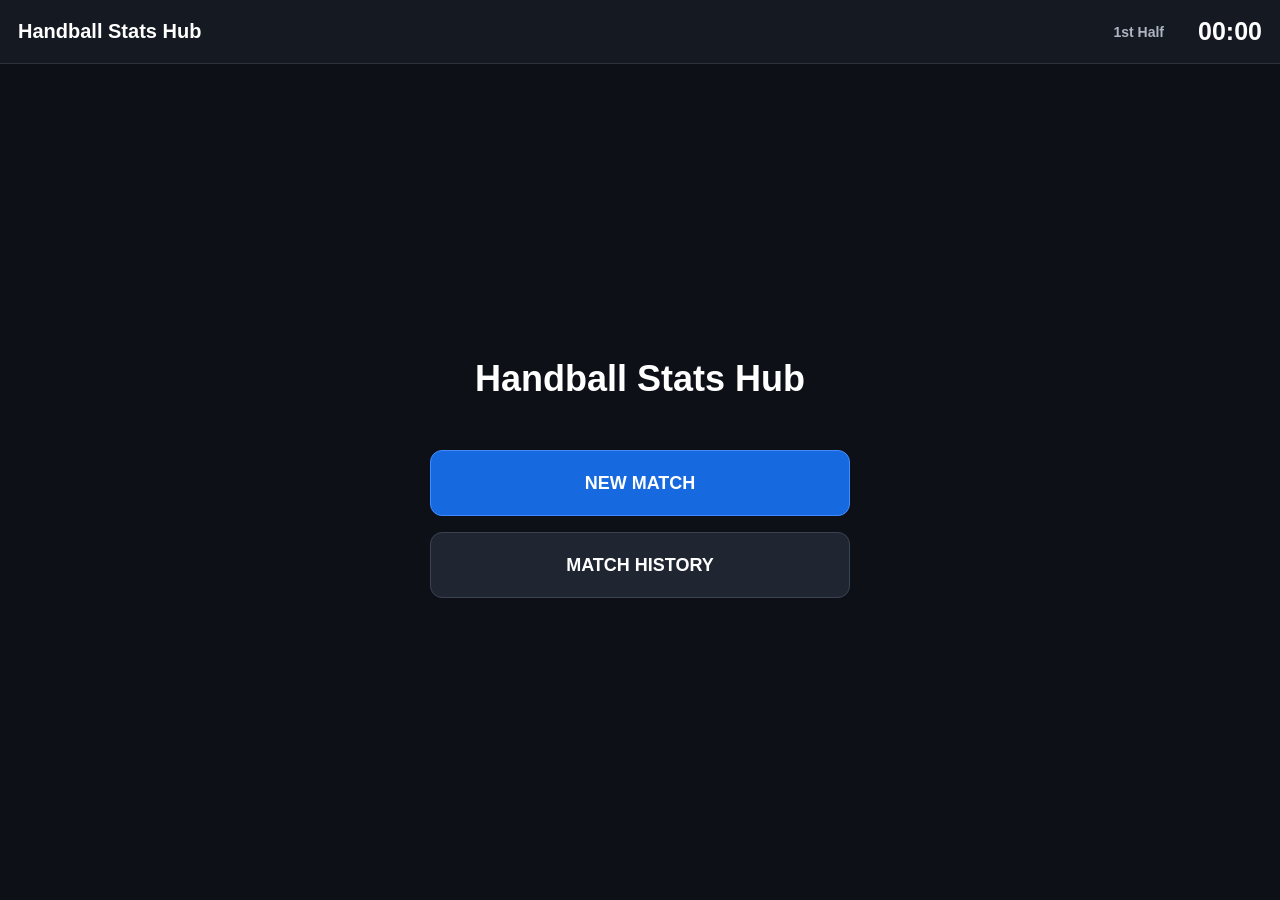
<file: Index.html>
<!DOCTYPE html>
<html lang="ja">
<head>
  <meta charset="UTF-8">
  <meta
    name="viewport"
    content="width=device-width, initial-scale=1.0, viewport-fit=cover"
  >
  <title>Handball Stats Hub</title>
  <link rel="stylesheet" href="style.css">
</head>

<body>

<div id="app">

  <!-- =========================
       GLOBAL HEADER
  ========================== -->

  <header id="appHeader">
    <h1>Handball Stats Hub</h1>

    <div class="match-info">
      <span id="half">1st Half</span>
      <span id="timer">00:00</span>
    </div>
  </header>


  <main>

    <!-- =========================
         HOME
    ========================== -->

    <section id="homeScreen" class="screen">

      <h1>Handball Stats Hub</h1>

      <button id="newMatchButton">
        NEW MATCH
      </button>

      <button id="matchHistoryButton">
        MATCH HISTORY
      </button>

    </section>


    <!-- =========================
         MATCH SETUP
    ========================== -->

    <section
      id="matchSetup"
      class="match-setup screen"
      hidden
    >

      <button
        id="noMatchStartedButton"
        type="button"
      >
        ← NO MATCH STARTED
      </button>

      <h2>MATCH INFORMATION</h2>

      <div class="match-fields">

        <label>
          DATE
          <input
            id="matchDate"
            type="date"
          >
        </label>

        <label>
          MY TEAM
          <input
            id="myTeamName"
            type="text"
            placeholder="Team name"
          >
        </label>

        <label>
          OPPONENT
          <input
            id="opponentName"
            type="text"
            placeholder="Opponent name"
          >
        </label>

      </div>

      <button
        id="startMatch"
        class="start-match-button"
      >
        START MATCH
      </button>

    </section>


    <!-- =========================
         GAME SCREEN
    ========================== -->

    <section
      id="gameScreen"
      class="screen"
      hidden
    >

      <!-- TOP CONTROL BAR -->

      <div class="game-topbar">

        <div class="teams">

          <button
            id="myTeam"
            class="team active"
          >
            MY TEAM
          </button>

          <button
            id="opponent"
            class="team"
          >
            OPPONENT
          </button>

        </div>


        <div class="game-clock">

          <button data-time="-10">
            −10s
          </button>

          <button data-time="-1">
            −1s
          </button>

          <button id="timerToggle">
            START
          </button>

          <button data-time="1">
            +1s
          </button>

          <button data-time="10">
            +10s
          </button>

        </div>

      </div>


      <!-- MAIN RECORDING AREA -->

      <div class="recording-grid">


        <!-- POSITION -->

        <section class="record-panel position-panel">

          <h2>POSITION</h2>

          <div class="positions">

            <button
              class="player-position"
              data-position="LW"
            >
              <span class="position-name">LW</span>

              <input
                class="jersey-number"
                type="number"
                value="7"
                min="0"
                max="99"
              >
            </button>


            <button
              class="player-position"
              data-position="PV"
            >
              <span class="position-name">PV</span>

              <input
                class="jersey-number"
                type="number"
                value="5"
                min="0"
                max="99"
              >
            </button>


            <button
              class="player-position"
              data-position="RW"
            >
              <span class="position-name">RW</span>

              <input
                class="jersey-number"
                type="number"
                value="11"
                min="0"
                max="99"
              >
            </button>


            <button
              class="player-position"
              data-position="LB"
            >
              <span class="position-name">LB</span>

              <input
                class="jersey-number"
                type="number"
                value="6"
                min="0"
                max="99"
              >
            </button>


            <button
              class="player-position"
              data-position="CB"
            >
              <span class="position-name">CB</span>

              <input
                class="jersey-number"
                type="number"
                value="3"
                min="0"
                max="99"
              >
            </button>


            <button
              class="player-position"
              data-position="RB"
            >
              <span class="position-name">RB</span>

              <input
                class="jersey-number"
                type="number"
                value="8"
                min="0"
                max="99"
              >
            </button>


            <button
              class="player-position goalkeeper-position"
              data-position="GK"
            >
              <span class="position-name">GK</span>

              <input
                class="jersey-number"
                type="number"
                value="1"
                min="0"
                max="99"
              >
            </button>

          </div>


          <!-- GK / EXTRA PLAYER -->

          <div
            id="goalkeeperSelector"
            class="goalkeeper-selector"
          >

            <div class="section-title">
              GK / EXTRA PLAYER
            </div>

            <div class="goalkeeper-row">

              <label for="goalkeeperNumber">
                #
              </label>

              <input
                id="goalkeeperNumber"
                type="number"
                inputmode="numeric"
                min="1"
                max="99"
                placeholder="1"
              >

            </div>

          </div>

        </section>


        <!-- SHOT COURSE -->

        <section class="record-panel course-panel">

          <h2>SHOT COURSE</h2>

          <div
            class="goal-grid"
            id="goalGrid"
          >

            <button data-course="LT">LT</button>
            <button data-course="CT">CT</button>
            <button data-course="RT">RT</button>

            <button data-course="LM">LM</button>
            <button data-course="CM">CM</button>
            <button data-course="RM">RM</button>

            <button data-course="LB">LB</button>
            <button data-course="CB">CB</button>
            <button data-course="RB">RB</button>

          </div>

        </section>


        <!-- SHOT TYPE -->

        <section class="record-panel type-panel">

          <h2>SHOT TYPE</h2>

          <div class="shot-types">

            <button>
              Normal
            </button>

            <button>
              Fast Break
            </button>

            <button>
              7m
            </button>

          </div>

        </section>


        <!-- RESULT -->

        <section class="record-panel result-panel">

          <h2>RESULT</h2>

          <div class="results">

            <button data-result="GOAL">
              GOAL
            </button>

            <button data-result="SAVED">
              SAVED
            </button>

            <button data-result="MISS">
              MISS
            </button>

            <button data-result="BLOCK">
              BLOCK
            </button>

          </div>

        </section>

      </div>


      <!-- BOTTOM ACTION BAR -->

      <div class="game-bottom-bar">


        <!-- OTHER -->

        <div class="popup-control">

          <button
            id="otherToggle"
            class="small-action-button"
            type="button"
          >
            OTHER
          </button>

          <div
            id="otherPanel"
            class="floating-panel"
            hidden
          >

            <div class="events">

              <button data-event="TURNOVER">
                TURNOVER
              </button>

              <button data-event="PENALTY">
                PENALTY
              </button>

              <button data-event="TIMEOUT">
                TIMEOUT
              </button>

            </div>

          </div>

        </div>


        <!-- HISTORY -->

        <div class="popup-control">

          <button
            id="historyToggle"
            class="small-action-button"
            type="button"
          >
            HISTORY
          </button>

          <div
            id="historyPanel"
            class="floating-panel history-popup"
            hidden
          >

            <div class="history-header">

              <h2>
                EVENT HISTORY
              </h2>

              <button id="undo">
                UNDO
              </button>

            </div>

            <div id="history"></div>

          </div>

        </div>


        <!-- SMALL CONTROLS -->

        <button
          id="undoQuick"
          class="small-action-button"
          type="button"
        >
          UNDO
        </button>

        <button
          id="halfToggle"
          class="small-action-button"
        >
          CHANGE HALF
        </button>


        <!-- SAVE -->

        <button
          id="saveEvent"
          class="save-event-button"
        >
          SAVE EVENT
        </button>


        <!-- END MATCH -->

        <button
          id="endMatchButton"
          class="end-match-button"
        >
          END &amp; SAVE MATCH
        </button>

      </div>

    </section>


    <!-- =========================
         MATCH HISTORY
    ========================== -->

    <section
      id="matchHistoryScreen"
      class="screen"
      hidden
    >

      <h2>MATCH HISTORY</h2>

      <button id="backToHomeFromHistory">
        ← BACK
      </button>

      <div id="matchHistoryList"></div>

    </section>


    <!-- =========================
         ANALYSIS
    ========================== -->

    <section
      id="analysisScreen"
      class="screen"
      hidden
    >

      <div class="analysis-header">

        <button id="backToHistory">
          ← MATCH HISTORY
        </button>

        <div id="analysisMatchInfo">
          MATCH ANALYSIS
        </div>

      </div>


      <div class="analysis-tabs">

        <button
          class="analysis-tab active"
          data-analysis-tab="overview"
        >
          OVERVIEW
        </button>

        <button
          class="analysis-tab"
          data-analysis-tab="players"
        >
          PLAYERS
        </button>

        <button
          class="analysis-tab"
          data-analysis-tab="goalkeepers"
        >
          GK
        </button>

        <button
          class="analysis-tab"
          data-analysis-tab="team"
        >
          TEAM
        </button>

        <button
          class="analysis-tab"
          data-analysis-tab="shotmap"
        >
          SHOT MAP
        </button>

      </div>


      <div
        id="analysisOverview"
        class="analysis-panel"
      >

        <h2>OVERVIEW</h2>

        <div id="overviewContent"></div>

      </div>


      <div
        id="analysisPlayers"
        class="analysis-panel"
        hidden
      >

        <h2>COURT PLAYERS</h2>

        <div id="playersList"></div>

      </div>


      <div
        id="analysisGoalkeepers"
        class="analysis-panel"
        hidden
      >

        <h2>GOALKEEPERS</h2>

        <div id="goalkeepersList"></div>

      </div>


      <div
        id="analysisTeam"
        class="analysis-panel"
        hidden
      >

        <h2>TEAM DETAIL</h2>

        <div id="teamAnalysisContent"></div>

      </div>


      <div
        id="analysisShotmap"
        class="analysis-panel"
        hidden
      >

        <h2>SHOT MAP</h2>

        <div id="shotMapContent"></div>

      </div>

    </section>

  </main>

</div>

<script src="script.js"></script>

</body>
</html>
</file>
<file: style.css>
/* ========================================
   BASE
======================================== */

* {
  box-sizing: border-box;
}

html,
body {
  margin: 0;
  min-height: 100%;
  background: #0d1016;
  color: #ffffff;
  font-family: Arial, Helvetica, sans-serif;
}

body {
  min-height: 100vh;
}

button,
input {
  font: inherit;
}

button {
  cursor: pointer;
  touch-action: manipulation;
  -webkit-tap-highlight-color: transparent;
}

button:active {
  transform: scale(0.98);
}

[hidden] {
  display: none !important;
}

#app {
  min-height: 100vh;
  background: #0d1016;
}


/* ========================================
   GLOBAL HEADER
======================================== */

#appHeader {
  position: sticky;
  top: 0;
  z-index: 20;

  display: flex;
  justify-content: space-between;
  align-items: center;

  min-height: 64px;
  padding: 10px 18px;

  background: #151922;
  border-bottom: 1px solid #2b303b;
}

#appHeader h1 {
  margin: 0;
  font-size: 20px;
  white-space: nowrap;
}

.match-info {
  display: flex;
  align-items: center;
  gap: 16px;
  font-weight: 800;
}

#half {
  color: #aeb5c2;
  font-size: 14px;
}

#timer {
  min-width: 82px;
  font-size: 25px;
  text-align: right;
  font-variant-numeric: tabular-nums;
}


/* ========================================
   GENERAL
======================================== */

main {
  width: 100%;
  margin: 0 auto;
  padding: 14px;
}

.screen {
  width: 100%;
}

h1,
h2 {
  margin-top: 0;
}

h2 {
  margin: 0 0 10px;
  color: #9ba3b3;
  font-size: 12px;
  font-weight: 800;
  letter-spacing: 1.3px;
}


/* ========================================
   HOME
======================================== */

#homeScreen {
  min-height: calc(100vh - 92px);

  display: flex;
  flex-direction: column;
  justify-content: center;
  align-items: center;

  text-align: center;
}

#homeScreen h1 {
  margin: 0 0 42px;
  font-size: 36px;
}

#homeScreen button {
  width: min(420px, 90%);
  min-height: 66px;

  margin: 8px 0;

  border-radius: 12px;

  color: #ffffff;

  font-size: 18px;
  font-weight: 800;
}

#newMatchButton {
  border: 1px solid #438cff;
  background: #1769e0;
}

#matchHistoryButton {
  border: 1px solid #3b4252;
  background: #202631;
}


/* ========================================
   MATCH SETUP
======================================== */

#matchSetup {
  max-width: 520px;

  margin: 30px auto;
  padding: 24px;

  background: #151922;
  border: 1px solid #2b303b;
  border-radius: 16px;
}

#matchSetup h2 {
  margin: 10px 0 24px;
  font-size: 17px;
}

#noMatchStartedButton {
  padding: 9px 14px;

  border: 1px solid #353c49;
  border-radius: 8px;

  background: #202631;
  color: #ffffff;

  font-size: 13px;
  font-weight: 700;
}

.match-fields {
  display: flex;
  flex-direction: column;
  gap: 16px;
}

.match-fields label {
  display: flex;
  flex-direction: column;
  gap: 7px;

  color: #aeb5c2;

  font-size: 13px;
  font-weight: 800;
}

.match-fields input {
  width: 100%;

  padding: 13px 14px;

  border: 1px solid #353c49;
  border-radius: 9px;

  outline: none;

  background: #202631;
  color: #ffffff;
}

.match-fields input:focus {
  border-color: #438cff;
}

#startMatch {
  width: 100%;

  margin-top: 22px;
  padding: 15px;

  border: 1px solid #438cff;
  border-radius: 10px;

  background: #1769e0;
  color: #ffffff;

  font-weight: 800;
}


/* ========================================
   GAME SCREEN
======================================== */

#gameScreen {
  max-width: 1400px;
  margin: 0 auto;
}


/* ========================================
   TOP BAR
======================================== */

.game-topbar {
  display: grid;
  grid-template-columns: minmax(260px, 1.15fr) minmax(420px, 1fr);
  gap: 10px;

  margin-bottom: 10px;
}

.teams,
.game-clock {
  padding: 8px;

  background: #151922;
  border: 1px solid #292f3a;
  border-radius: 10px;
}

.teams {
  display: grid;
  grid-template-columns: 1fr 1fr;
  gap: 7px;
}

.game-clock {
  display: grid;
  grid-template-columns: 0.8fr 0.8fr 1.35fr 0.8fr 0.8fr;
  gap: 6px;
}

.team,
.game-clock button {
  min-height: 42px;

  padding: 7px 9px;

  border: 1px solid #353c49;
  border-radius: 7px;

  background: #202631;
  color: #ffffff;

  font-size: 13px;
  font-weight: 800;
}

.team.active {
  background: #1769e0;
  border-color: #438cff;
}

#timerToggle {
  background: #1769e0;
  border-color: #438cff;
}


/* ========================================
   MAIN RECORDING GRID
======================================== */

.recording-grid {
  display: grid;

  grid-template-columns:
    minmax(240px, 1.15fr)
    minmax(260px, 1.25fr)
    minmax(145px, 0.72fr)
    minmax(145px, 0.72fr);

  gap: 10px;

  align-items: stretch;
}

.record-panel {
  min-width: 0;

  margin: 0;
  padding: 12px;

  background: #151922;
  border: 1px solid #292f3a;
  border-radius: 10px;
}


/* ========================================
   POSITION
======================================== */

.positions{
    display:grid;
    grid-template-columns:repeat(3,1fr);
    gap:6px;
}

.player-position {
  display: flex;
  justify-content: center;
  align-items: center;
  gap: 3px;

  min-width: 0;
  min-height: 48px;

  padding: 6px;

  border: 1px solid #353c49;
  border-radius: 7px;

  background: #202631;
  color: #ffffff;

  font-size: 14px;
  font-weight: 800;
}

.player-position.selected,
.player-position.active {
  background: #1769e0;
  border-color: #438cff;
}



/* ========================================
   GK / EXTRA PLAYER
======================================== */

#goalkeeperSelector {
  margin-top: 8px;
  padding: 8px 10px;

  background: #10141c;
  border: 1px solid #292f3a;
  border-radius: 8px;
}

#goalkeeperSelector .section-title {
  margin-bottom: 6px;

  color: #9ba3b3;

  font-size: 10px;
  font-weight: 800;
  letter-spacing: 0.8px;
}

.goalkeeper-row {
  display: flex;
  align-items: center;
  gap: 7px;
}

.goalkeeper-row label {
  color: #9ba3b3;
  font-size: 12px;
  font-weight: 800;
}

#goalkeeperNumber {
  width: 58px;
  min-height: 34px;

  padding: 5px;

  border: 1px solid #353c49;
  border-radius: 6px;

  outline: none;

  background: #202631;
  color: #ffffff;

  font-weight: 800;
  text-align: center;
}


/* ========================================
   SHOT COURSE
======================================== */

.course-panel {
  display: flex;
  flex-direction: column;
}

.goal-grid {
  flex: 1;

  width: 100%;
  min-height: 190px;

  display: grid;
  grid-template-columns: repeat(3, 1fr);
  grid-template-rows: repeat(3, 1fr);

  overflow: hidden;

  border: 4px solid #e8edf5;
  border-bottom-width: 6px;
  border-radius: 3px 3px 7px 7px;
}

.goal-grid button {
  min-width: 0;
  min-height: 0;

  border: 1px solid #626a77;
  border-radius: 0;

  background: #202631;
  color: #ffffff;

  font-size: 14px;
  font-weight: 800;
}

.goal-grid button.active {
  background: #1769e0;
}


/* ========================================
   SHOT TYPE
======================================== */

.shot-types {
  height: calc(100% - 22px);

  display: grid;
  grid-template-rows: repeat(3, 1fr);
  gap: 7px;
}

.shot-types button {
  min-height: 54px;

  padding: 8px;

  border: 1px solid #353c49;
  border-radius: 7px;

  background: #202631;
  color: #ffffff;

  font-size: 13px;
  font-weight: 800;
}

.shot-types button.active {
  background: #1769e0;
  border-color: #438cff;
}


/* ========================================
   RESULT
======================================== */

.results {
  height: calc(100% - 22px);

  display: grid;
  grid-template-rows: repeat(4, 1fr);
  gap: 7px;
}

.results button {
  min-height: 40px;

  padding: 7px;

  border-radius: 7px;

  color: #ffffff;

  font-size: 13px;
  font-weight: 900;
}

.results button[data-result="GOAL"] {
  background: #1769e0;
  border: 1px solid #438cff;
}

.results button[data-result="SAVED"] {
  background: #27633d;
  border: 1px solid #40875a;
}

.results button[data-result="MISS"] {
  background: #74353b;
  border: 1px solid #a34a54;
}

.results button[data-result="BLOCK"] {
  background: #6a5524;
  border: 1px solid #927637;
}

.results button.active {
  outline: 3px solid rgba(255, 255, 255, 0.9);
  outline-offset: -3px;
}


/* ========================================
   BOTTOM ACTION BAR
======================================== */

.game-bottom-bar {
  position: relative;

  display: grid;

  grid-template-columns:
    minmax(78px, 0.65fr)
    minmax(86px, 0.7fr)
    minmax(72px, 0.6fr)
    minmax(100px, 0.85fr)
    minmax(170px, 1.5fr)
    minmax(140px, 1.15fr);

  gap: 7px;

  margin-top: 10px;
  padding: 8px;

  background: #151922;
  border: 1px solid #292f3a;
  border-radius: 10px;
}

.small-action-button,
#undo {
  min-height: 44px;

  padding: 7px 9px;

  border: 1px solid #353c49;
  border-radius: 7px;

  background: #202631;
  color: #ffffff;

  font-size: 11px;
  font-weight: 800;
}

#halfToggle {
  width: 100%;
  margin: 0;
}

.save-event-button {
  width: 100%;
  min-height: 44px;

  padding: 8px 14px;

  border: 1px solid #39c979;
  border-radius: 7px;

  background: #16804a;
  color: #ffffff;

  font-size: 14px;
  font-weight: 900;
  letter-spacing: 0.5px;
}

.end-match-button {
  width: 100%;
  min-height: 44px;

  margin: 0;
  padding: 7px 10px;

  border: 1px solid #c94a55;
  border-radius: 7px;

  background: #6f252d;
  color: #ffffff;

  font-size: 11px;
  font-weight: 800;
}


/* ========================================
   POPUPS
======================================== */

.popup-control {
  position: relative;
}

.popup-control > .small-action-button {
  width: 100%;
  height: 100%;
}

.floating-panel {
  position: absolute;
  left: 0;
  bottom: calc(100% + 8px);

  z-index: 100;

  min-width: 250px;

  padding: 10px;

  background: #151922;
  border: 1px solid #3a4251;
  border-radius: 10px;

  box-shadow: 0 10px 30px rgba(0, 0, 0, 0.45);
}

.events {
  display: grid;
  grid-template-columns: 1fr;
  gap: 7px;
}

.events button {
  min-height: 42px;

  padding: 8px 10px;

  border: 1px solid #353c49;
  border-radius: 7px;

  background: #202631;
  color: #ffffff;

  font-size: 12px;
  font-weight: 800;
}

.events button.active {
  background: #1769e0;
  border-color: #438cff;
}

.history-popup {
  width: min(520px, 80vw);
  max-height: 55vh;

  overflow-y: auto;
}

.history-header {
  display: flex;
  justify-content: space-between;
  align-items: center;

  gap: 10px;

  margin-bottom: 8px;
}

.history-header h2 {
  margin: 0;
}

#history {
  display: flex;
  flex-direction: column;
  gap: 6px;
}

.history-item {
  padding: 8px 10px;

  background: #0f131a;
  border: 1px solid #292f3a;
  border-radius: 7px;

  font-size: 12px;
  line-height: 1.35;
}


/* ========================================
   MATCH HISTORY
======================================== */

#matchHistoryScreen {
  max-width: 900px;

  margin: 0 auto;
  padding: 20px;
}

#matchHistoryScreen > h2 {
  margin-bottom: 16px;
  font-size: 22px;
  color: #ffffff;
}

#backToHomeFromHistory,
#backToHistory {
  padding: 9px 15px;

  border: 1px solid #353c49;
  border-radius: 8px;

  background: #202631;
  color: #ffffff;

  font-size: 13px;
  font-weight: 800;
}

#backToHomeFromHistory {
  margin-bottom: 18px;
}

#matchHistoryList {
  display: flex;
  flex-direction: column;
  gap: 10px;
}

.match-history-card {
  padding: 16px;

  background: #151922;
  border: 1px solid #292f3a;
  border-radius: 12px;
}

.match-history-date {
  margin-bottom: 8px;

  color: #9ba3b3;
  font-size: 12px;
  font-weight: 700;
}

.match-history-teams {
  font-size: 17px;
  font-weight: 800;
}

.match-history-teams span {
  margin: 0 8px;
  color: #7e8797;
}

.view-analysis-button {
  width: 100%;

  margin-top: 12px;
  padding: 11px;

  border: 1px solid #438cff;
  border-radius: 8px;

  background: #1769e0;
  color: #ffffff;

  font-weight: 800;
}

.no-matches {
  color: #9ba3b3;
}


/* ========================================
   ANALYSIS
======================================== */

#analysisScreen {
  max-width: 1100px;

  margin: 0 auto;
  padding: 18px;
}

.analysis-header {
  padding: 16px;

  background: #151922;
  border: 1px solid #292f3a;
  border-radius: 12px;
}

#analysisMatchInfo {
  margin-top: 12px;

  font-size: 17px;
  font-weight: 800;
}

.analysis-tabs {
  display: flex;
  gap: 7px;

  margin: 10px 0;
  padding: 6px;

  overflow-x: auto;

  background: #151922;
  border: 1px solid #292f3a;
  border-radius: 10px;
}

.analysis-tab {
  flex: 1;
  min-width: 90px;

  padding: 10px;

  border: none;
  border-radius: 7px;

  background: transparent;
  color: #ffffff;

  font-size: 12px;
  font-weight: 800;
}

.analysis-tab.active {
  background: #1769e0;
}

.analysis-panel {
  padding: 16px;

  background: #151922;
  border: 1px solid #292f3a;
  border-radius: 12px;
}

.analysis-panel > h2 {
  color: #ffffff;
  font-size: 18px;
}


/* ========================================
   ANALYSIS OVERVIEW TABLE
======================================== */

.analysis-summary {
  display: grid;
  grid-template-columns: repeat(4, 1fr);

  overflow: hidden;

  border: 1px solid #353c49;
  border-radius: 9px;
}

.analysis-stat {
  display: flex;
  flex-direction: column;
  justify-content: center;
  align-items: center;

  min-height: 82px;
  padding: 10px;

  border-right: 1px solid #353c49;
  border-bottom: 1px solid #353c49;

  background: #10141c;
}

.analysis-stat:nth-child(4n) {
  border-right: none;
}

.analysis-stat:nth-last-child(-n + 4) {
  border-bottom: none;
}

.analysis-stat span {
  margin-bottom: 6px;

  color: #9ba3b3;

  font-size: 10px;
  font-weight: 800;
  letter-spacing: 0.6px;
}

.analysis-stat strong {
  font-size: 22px;
}


/* ========================================
   LANDSCAPE PHONE / SMALL TABLET
======================================== */

@media screen and (orientation: landscape) and (max-height: 600px) {

  html,
  body {
    width: 100%;
    min-height: 100%;
  }

  body {
    overflow-x: hidden;
  }

  #appHeader {
    position: relative;

    min-height: 46px;
    padding: 6px 10px;
  }

  #appHeader h1 {
    font-size: 15px;
  }

  .match-info {
    gap: 10px;
  }

  #half {
    font-size: 11px;
  }

  #timer {
    min-width: 65px;
    font-size: 19px;
  }

  main {
    max-width: none;
    padding: 7px;
  }

  .game-topbar {
    grid-template-columns: 0.9fr 1.35fr;
    gap: 6px;
    margin-bottom: 6px;
  }

  .teams,
  .game-clock {
    padding: 5px;
    border-radius: 7px;
  }

  .team,
  .game-clock button {
    min-height: 34px;
    padding: 4px;

    font-size: 10px;
  }

  .recording-grid {
    grid-template-columns:
      minmax(190px, 1.05fr)
      minmax(220px, 1.25fr)
      minmax(115px, 0.65fr)
      minmax(115px, 0.65fr);

    gap: 6px;
  }

  .record-panel {
    padding: 7px;
    border-radius: 7px;
  }

  .record-panel h2 {
    margin-bottom: 5px;
    font-size: 9px;
  }

  .positions {
    gap: 4px;
  }

  .player-position {
    min-height: 34px;
    padding: 3px;

    font-size: 11px;
  }

  .jersey-number {
    width: 25px;
    font-size: 11px;
  }

  #goalkeeperSelector {
    margin-top: 5px;
    padding: 5px 7px;
  }

  #goalkeeperSelector .section-title {
    margin-bottom: 3px;
    font-size: 8px;
  }

  #goalkeeperNumber {
    width: 48px;
    min-height: 26px;

    padding: 2px;

    font-size: 11px;
  }

  .goal-grid {
    min-height: 150px;
    border-width: 3px;
    border-bottom-width: 5px;
  }

  .goal-grid button {
    font-size: 11px;
  }

  .shot-types,
  .results {
    gap: 4px;
  }

  .shot-types button {
    min-height: 42px;
    padding: 4px;

    font-size: 10px;
  }

  .results button {
    min-height: 30px;
    padding: 4px;

    font-size: 10px;
  }

  .game-bottom-bar {
    grid-template-columns:
      0.65fr
      0.7fr
      0.6fr
      0.85fr
      1.45fr
      1.15fr;

    gap: 5px;

    margin-top: 6px;
    padding: 5px;
  }

  .small-action-button,
  #undo,
  .save-event-button,
  .end-match-button {
    min-height: 34px;
    padding: 4px 6px;

    font-size: 9px;
  }

  .save-event-button {
    font-size: 11px;
  }

}


/* ========================================
   PORTRAIT / NARROW SCREEN FALLBACK
======================================== */

@media screen and (max-width: 760px) and (orientation: portrait) {

  #appHeader h1 {
    font-size: 16px;
  }

  .recording-grid {
    grid-template-columns: 1fr;
  }

  .game-topbar {
    grid-template-columns: 1fr;
  }

  .game-bottom-bar {
    grid-template-columns: repeat(2, 1fr);
  }

  .save-event-button,
  .end-match-button {
    min-height: 50px;
  }

  .analysis-summary {
    grid-template-columns: repeat(2, 1fr);
  }

  .analysis-stat:nth-child(2n) {
    border-right: none;
  }
}
/* ===== ACCOUNT BUTTONS ===== */

#googleLoginBtn,
#logoutBtn {
  appearance: none;
  -webkit-appearance: none;

  display: block;
  width: min(420px, 90%);
  min-height: 52px;

  /* 親要素の中央に確実に配置 */
  align-self: center;
  margin: 8px 0;

  border-radius: 12px;
  box-sizing: border-box;

  font-family: inherit;
  font-size: 14px;
  font-weight: 700;
  letter-spacing: 0.3px;
  text-align: center;

  cursor: pointer;
}

#googleLoginBtn {
  background: #ffffff;
  color: #202124;
  border: 1px solid #3b4252;
}

#logoutBtn {
  background: transparent;
  color: #9ba3b3;
  border: 1px solid #343a4d;
}

#googleLoginBtn:active,
#logoutBtn:active {
  transform: scale(0.98);
}

/* ログインエリアを画面中央に強制固定 */
#loginArea {
  width: min(90%, 900px) !important;
  margin-left: auto !important;
  margin-right: auto !important;
  padding-left: 0 !important;
  padding-right: 0 !important;
  box-sizing: border-box !important;
  position: relative !important;
  left: 0 !important;
  right: 0 !important;
  transform: none !important;
}

/* ログイン・ログアウトボタン */
#googleLoginBtn,
#logoutBtn {
  display: block !important;
  width: 100% !important;
  max-width: none !important;
  margin-left: auto !important;
  margin-right: auto !important;
  box-sizing: border-box !important;
  position: relative !important;
  left: 0 !important;
  right: 0 !important;
  transform: none !important;
}

.player-name{
    width:22px;
    height:18px;

    margin-left:4px;
    padding:0;

    border:1px solid #555;
    border-radius:3px;

    background:#1d2230;
    color:#fff;

    text-align:center;
    font-size:9px;

    flex:0 0 22px;
}
</file>
